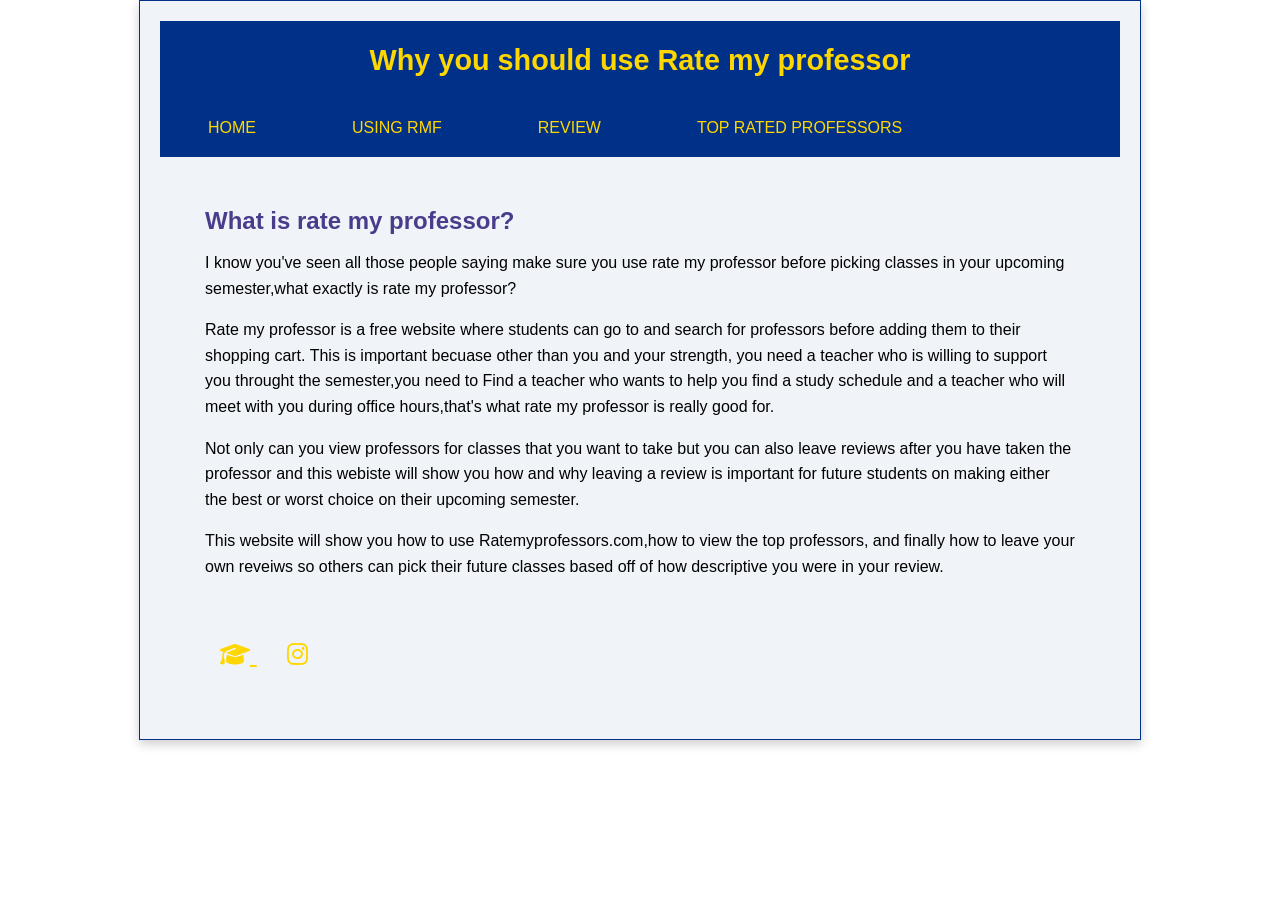
<file: index.html>
<!DOCTYPE html>
<html lang="en">
<head>
  <meta charset="UTF-8">
  <meta name="viewport" content="width=device-width, initial-scale=1.0">
  <title> Why student Reviews Matter</title>
  <link rel="stylesheet" href="reset.css">
  <link rel="stylesheet" href="prof.css">
  <link rel="stylesheet" href="https://cdnjs.cloudflare.com/ajax/libs/font-awesome/6.5.0/css/all.min.css">
</head>

<body>
  <div class="wrapper">
    <header>
      <h1>Why you should use Rate my professor</h1>
      <nav>
        <ul>
          <li><a href="index.html">Home</a></li>
          <li><a href="use.html">Using RMF</a></li>
             <li><a href="review.html">Review </a></li>
          <li><a href="top.html">Top rated Professors</a></li>
        </ul>
      </nav>
    </header>
    <main>
      <section class="intro-content">
        <h2> What is rate my professor?</h2>

      <p> I know you've seen all those people saying make sure you use rate my professor before picking classes in your upcoming semester,what exactly is rate my professor?</p>

      <p>Rate my professor is a free website where students can go to and search for professors before adding them to their shopping cart. This is important becuase other than you and your strength, you need a teacher who is willing to support you throught the semester,you need to Find a teacher who wants to help you find a study schedule and a teacher who will meet with you during office hours,that's what rate my professor is really good for.</p> 

     <p> Not only can you view professors for classes that you want to take but you can also leave reviews after you have taken the professor and this webiste will show you how and why leaving a review is important for future students on making either the best or worst choice on their upcoming semester.     </p>

    <p> This website will show you how to use Ratemyprofessors.com,how to view the top professors, and finally how to leave your own reveiws so others can pick their future classes based off of how descriptive you were in your review.   </p>
      
      
     </section>
      
   
    <footer>
       <a href="https://www.ratemyprofessors.com" target="_blank">
        <i class="fa-solid fa-graduation-cap"> </i>
      </a>
      <a href="https://www.instagram.com/ratemyprofessors/" target="_blank">
        <i class="fa-brands fa-instagram"> </i>
      </a>
    </footer>
   </main>
  </div>   
</body>
</html>
</file>
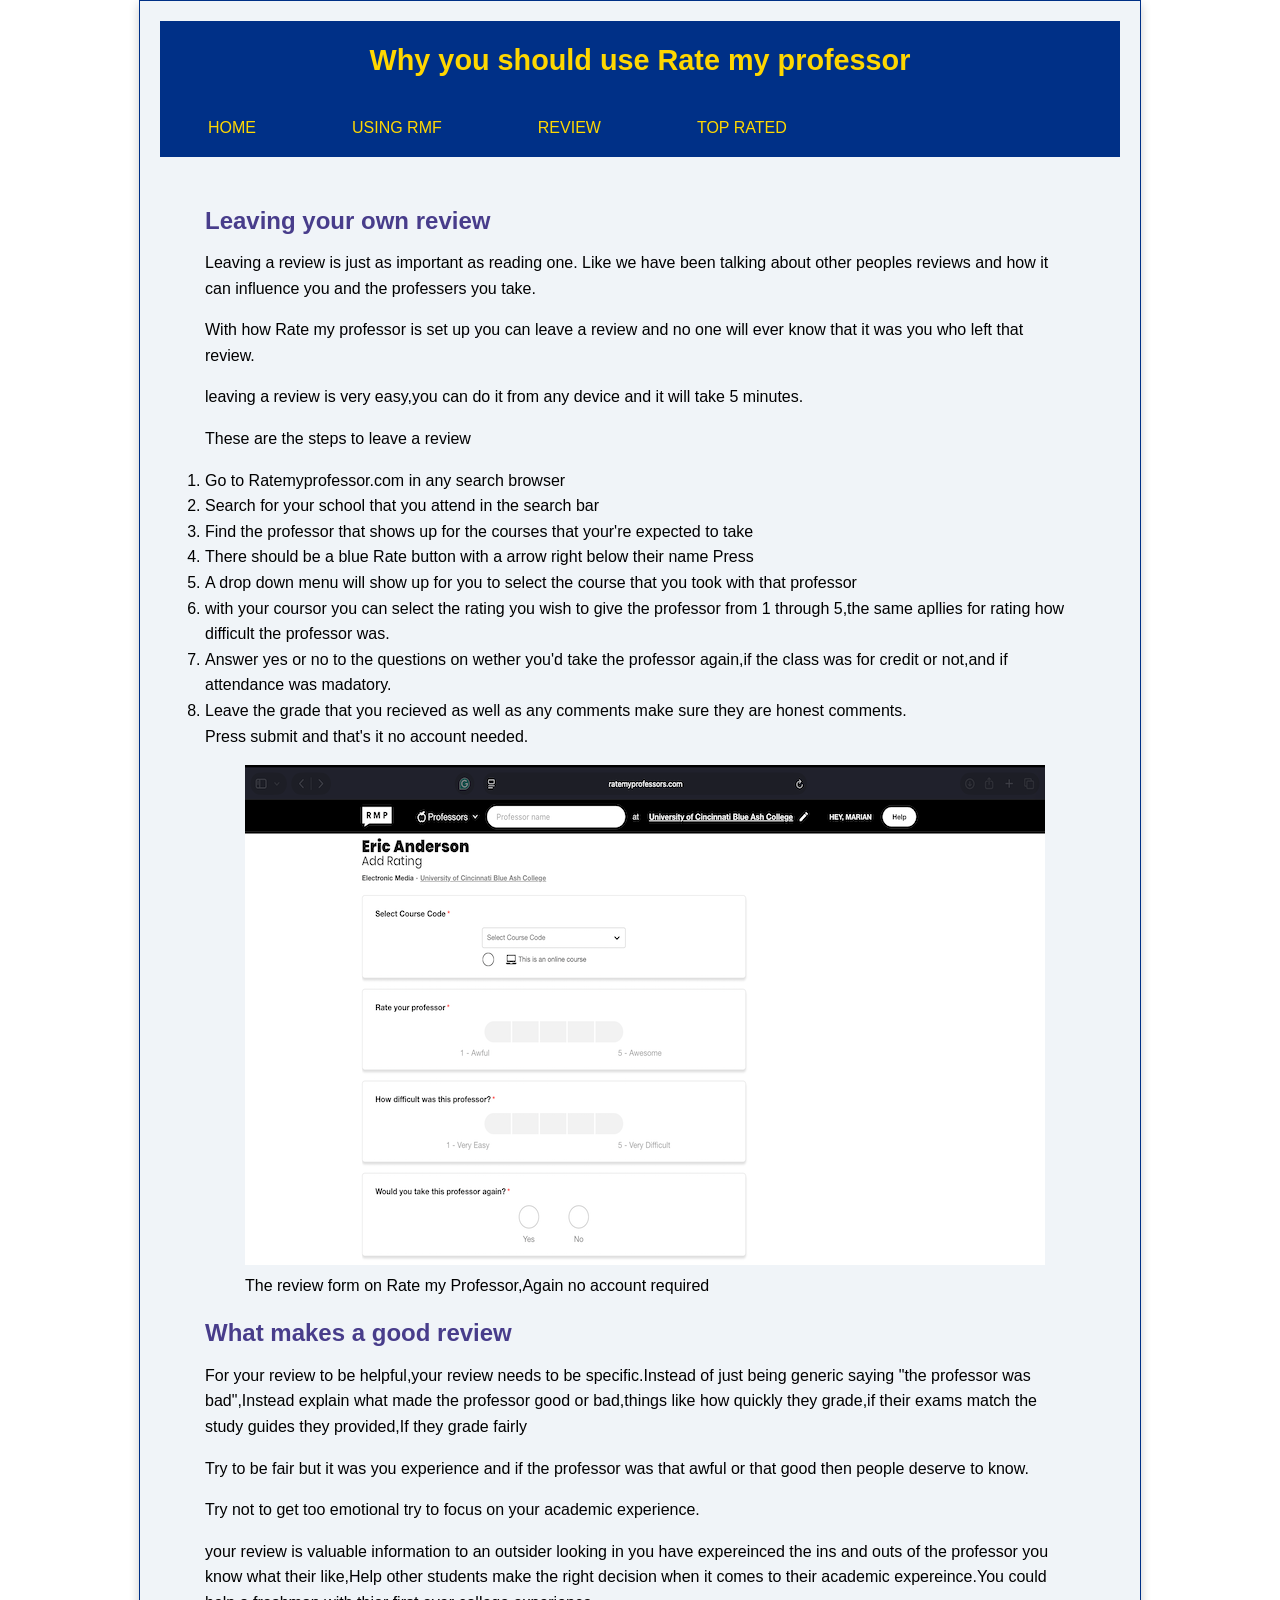
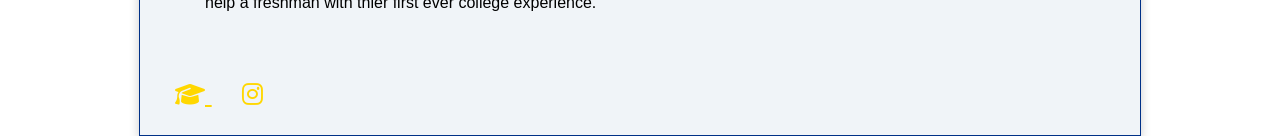
<file: review.html>
<!DOCTYPE html>
<html lang="en">
<head>
  <meta charset="UTF-8">
  <meta name="viewport" content="width=device-width, initial-scale=1.0">
  <title> Rate My Professor- How to leave a Review</title>
  <link rel="stylesheet" href="reset.css">
  <link rel="stylesheet" href="prof.css">
  <link rel="stylesheet" href="https://cdnjs.cloudflare.com/ajax/libs/font-awesome/6.5.0/css/all.min.css">
</head>

<body>
  <div class="wrapper">
    <header>
      <h1>Why you should use Rate my professor</h1>
      <nav>
        <ul>
          <li><a href="index.html">Home</a></li>
          <li><a href="use.html">Using RMF</a></li>
           <li><a href="review.html">Review </a></li>
          <li><a href="top.html">Top rated </a></li>
        </ul>
      </nav>
    </header>
    <main>
      <section class="intro-content">
      <h2>Leaving your own review</h2>
      <p> Leaving a review is just as important as reading one. Like we have been talking about other peoples reviews and how it can influence you and the professers you take. </p>
     <p>  With how Rate my professor is set up you can leave a review and no one will ever know that it was you who left that review.    </p>

    <p> leaving a review is very easy,you can do it from any device and it will take 5 minutes.  </p>
    <ol class="review-steps"> 
   <p>  These are the steps to leave a review   </p>
   <li> Go to Ratemyprofessor.com in any search browser</li>
   <li> Search for your school that you attend in the search bar</li>
   <li> Find the professor that shows up for the courses that your're expected to take</li>
   <li> There should be a blue Rate button with a arrow right below their name Press</li>
   <li> A drop down menu will show up for you to select the course that you took with that professor</li>
   <li> with your coursor you can select the rating you wish to give the professor from 1 through 5,the same apllies for rating how difficult the professor was.</li>
   <li> Answer yes or no to the questions on wether you'd take the professor again,if the class was for credit or not,and if attendance was madatory. </li>
   <li> Leave the grade that you recieved as well as any comments make sure they are honest comments.</li>

  <p>   Press submit and that's it no account needed. </p>
  </ol>

  <figure class="rate-container"> 
    <img src="images/review-form.png" alt=" screenshot of the review submission form">
    <figcaption> The review form on Rate my Professor,Again no account required</figcaption>
  </figure>
  <h2> What makes a good review</h2>
  <p> For your review to be helpful,your review needs to be specific.Instead of just being generic saying "the professor was bad",Instead explain what made the professor good or bad,things like how quickly they grade,if their exams match the study guides they provided,If they grade fairly </p>
  <p> Try to be fair but it was you experience and if the professor was that awful or that good then people deserve to know. </p>
  <p>Try not to get too emotional try to focus on your academic experience.  </p>
  <p>your review is valuable information to an outsider looking in you have expereinced the ins and outs of the professor you know what their like,Help other students make the right decision when it comes to their academic expereince.You could help a freshman with thier first ever college experience.  </p>
        </section>
   </main> 
    <footer>
       <a href="https://www.ratemyprofessors.com" target="_blank">
        <i class="fa-solid fa-graduation-cap"> </i>
      </a>
      <a href="https://www.instagram.com/ratemyprofessors/" target="_blank">
        <i class="fa-brands fa-instagram"> </i>
      </a>
    </footer>
     
  </div>   
</body>
</html>
</file>
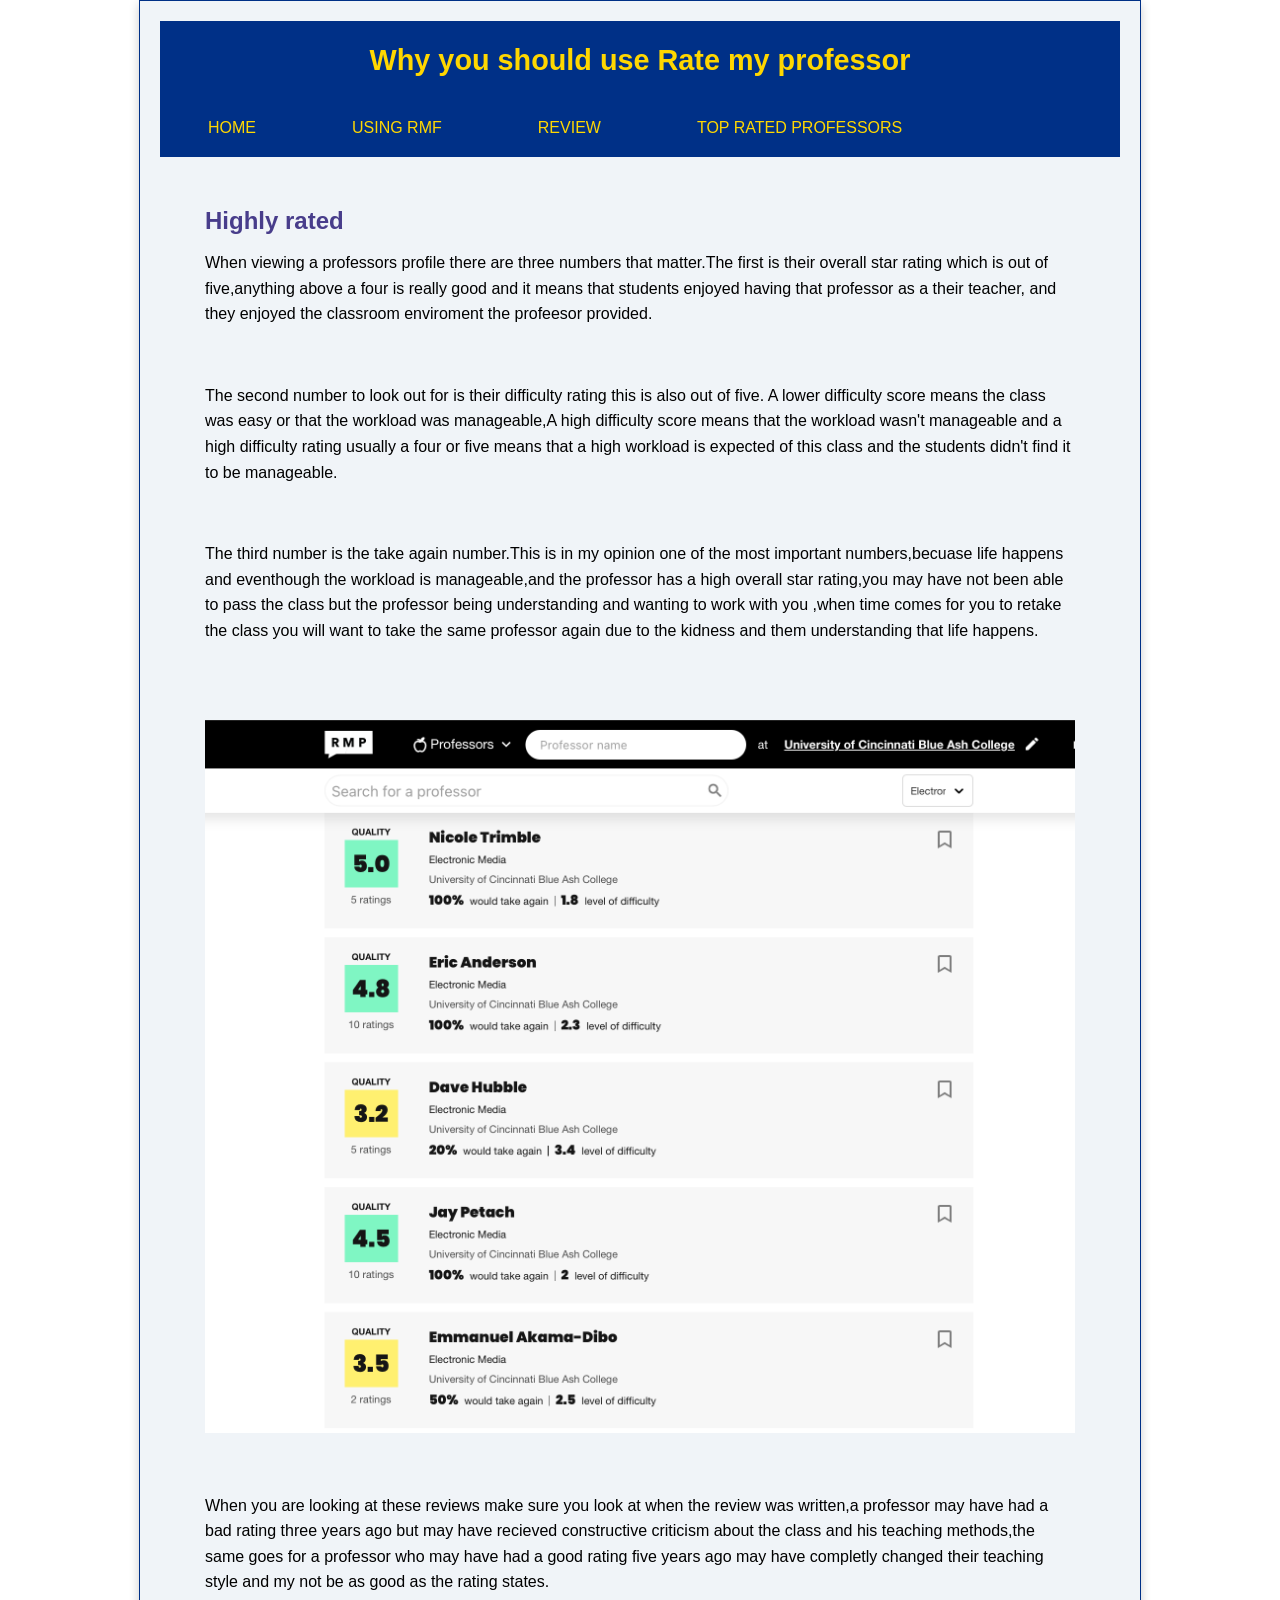
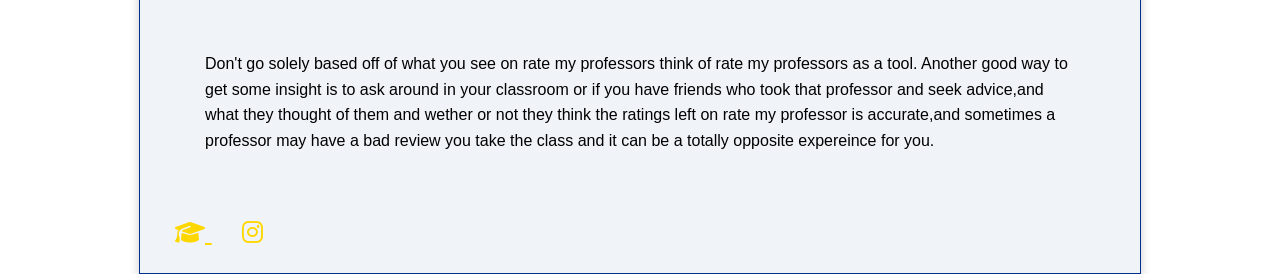
<file: top.html>
<!DOCTYPE html>
<html lang="en">
<head>
  <meta charset="UTF-8">
  <meta name="viewport" content="width=device-width, initial-scale=1.0">
  <title> Rate My Professor-Top Rated professors</title>
  <link rel="stylesheet" href="reset.css">
  <link rel="stylesheet" href="prof.css">
  <link rel="stylesheet" href="https://cdnjs.cloudflare.com/ajax/libs/font-awesome/6.5.0/css/all.min.css">
</head>

<body>
  <div class="wrapper">
    <header>
      <h1>Why you should use Rate my professor</h1>
      <nav>
        <ul>
          <li><a href="index.html">Home</a></li>
          <li><a href="use.html">Using RMF</a></li>
          <li><a href="review.html">Review </a></li>
        <li><a href="top.html">Top rated professors</a></li>
        </ul>
      </nav>
    </header>
    <main>
      <section class="intro-content">

        <h2>Highly rated</h2>

   <p>When viewing a professors profile there are three numbers that matter.The first is their overall star rating which is out of five,anything above a four is really good and it means that students enjoyed having that professor as a their teacher, and they enjoyed the classroom enviroment the profeesor provided.</p>
   </section>

  <p> The second number to look out for is their difficulty rating this is also out of five. A lower difficulty score means the class was easy or that the workload was manageable,A high difficulty score means that the workload wasn't manageable and a high difficulty rating usually a four or five means that a high workload is expected of this class and the students didn't find it to be manageable.</p>
   
   
  <p> The third number is the take again number.This is in my opinion one of the most important numbers,becuase life happens and eventhough the workload is manageable,and the professor has a high overall star rating,you may have not been able to pass the class but the professor being understanding and wanting to work with you ,when time comes for you to retake the class you will want to take the same professor again due to the kidness and them understanding that life happens. </p>
  <figure class="top-prof">
  <img src="images/top-rated.png" alt="Top rated professors in the Electronic-media department at UCBA">
  </figure>
   <p>When you are looking at these reviews make sure you look at when the review was written,a professor may have had a bad rating three years ago but may have recieved constructive criticism about the class and his teaching methods,the same goes for a professor who may have had a good rating five years ago may have completly changed their teaching style and my not be as good as the rating states. </p>
   
  <p> Don't go solely based off of what you see on rate my professors think of rate my professors as a tool. Another good way to get some insight is to ask around in your classroom or if you have friends who took that professor and seek advice,and what they thought of them and wether or not they think the ratings left on rate my professor is accurate,and sometimes a professor may have a bad review you take the class and it can be a totally opposite expereince for you. </p>
    </main>


    <footer>
       <a href="https://www.ratemyprofessors.com" target="_blank">
        <i class="fa-solid fa-graduation-cap"> </i>
      </a>
      <a href="https://www.instagram.com/ratemyprofessors/" target="_blank">
        <i class="fa-brands fa-instagram"> </i>
      </a>
    </footer>
  </div>   
</body>
</html>
</file>
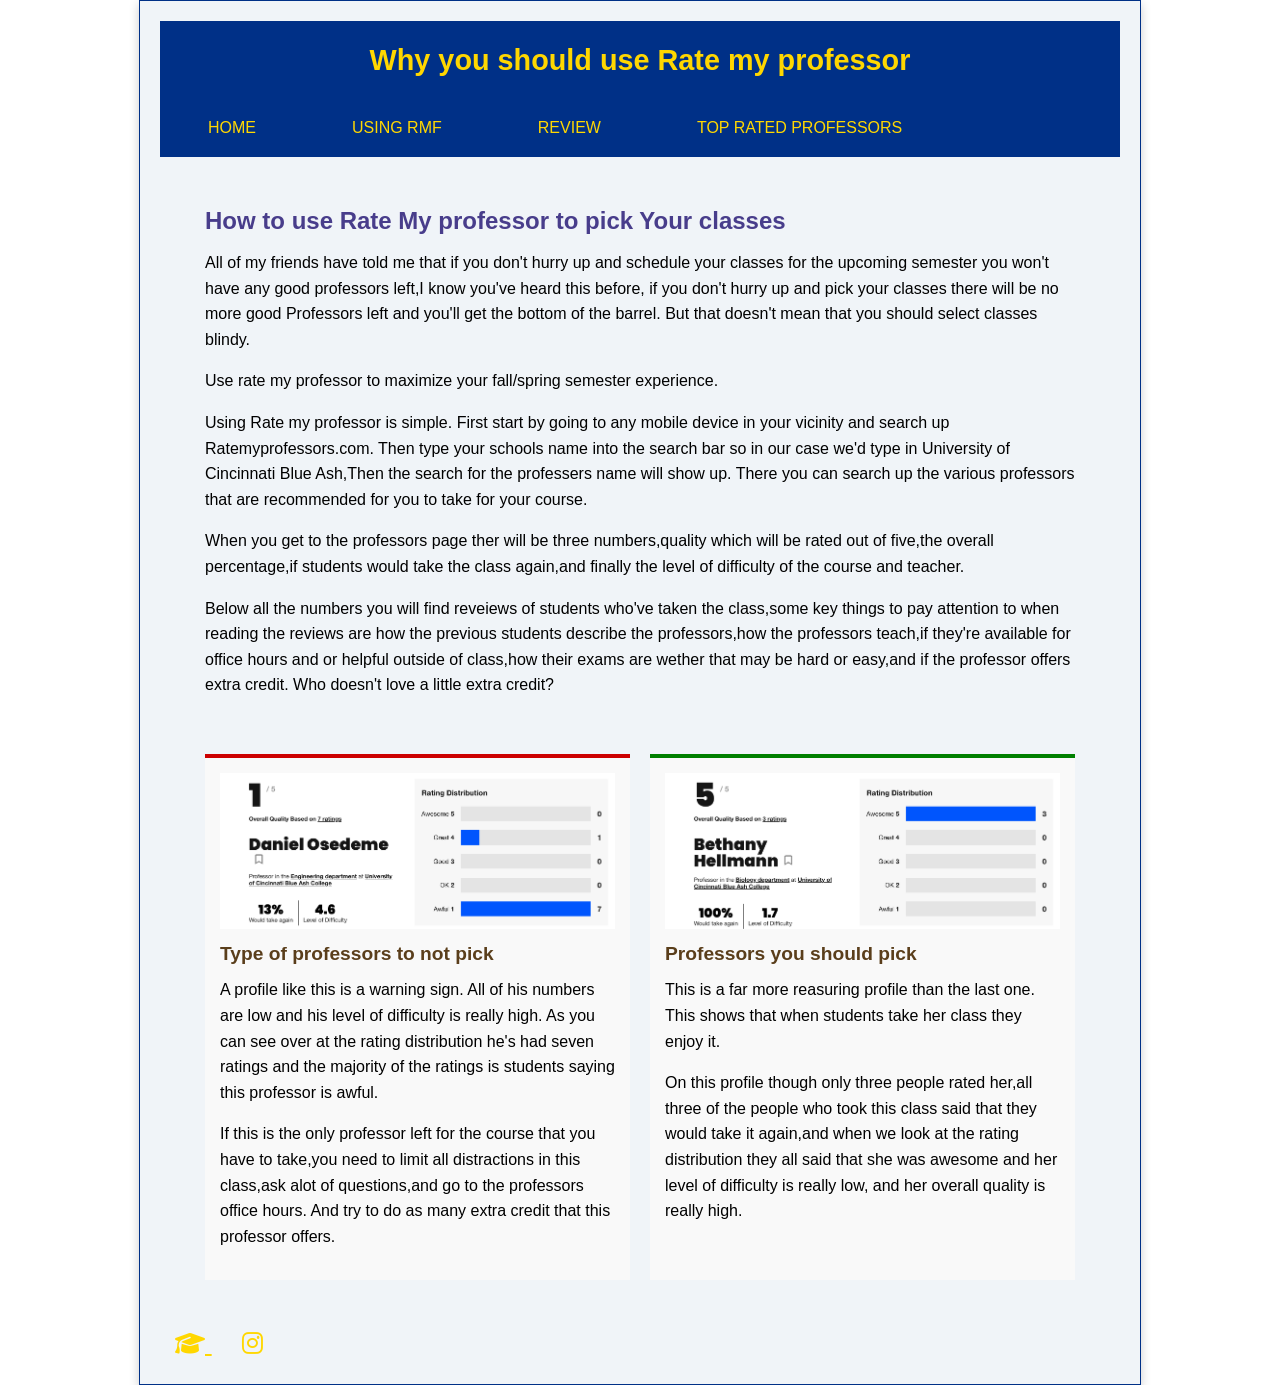
<file: use.html>
<!DOCTYPE html>
<html lang="en">
<head>
  <meta charset="UTF-8">
  <meta name="viewport" content="width=device-width, initial-scale=1.0">
  <title> Rate My profesor-How to use Rate My Professor</title>
  <link rel="stylesheet" href="reset.css">
  <link rel="stylesheet" href="prof.css">
  <link rel="stylesheet" href="https://cdnjs.cloudflare.com/ajax/libs/font-awesome/6.5.0/css/all.min.css">
</head>

<body>
  <div class="wrapper">
    <header>
      <h1>Why you should use Rate my professor</h1>
      <nav>
        <ul>
          <li><a href="index.html">Home</a></li>
          <li><a href="use.html">Using RMF</a></li>
           <li><a href="review.html">Review </a></li>
           <li><a href="top.html">Top rated professors</a></li>
        </ul>
      </nav>
    </header>
    <main>
      <section class="intro-content"> 
      <h2> How to use Rate My professor to pick Your classes</h2>

      <p> All of my friends have told me that if you don't hurry up and schedule your classes for the upcoming semester you won't have any good professors left,I know you've heard this before, if you don't hurry up and pick your classes there will be no more good Professors left and you'll get the bottom of the barrel. But that doesn't mean that you should select classes blindy.</p>

      <p> Use rate my professor to maximize your fall/spring semester experience.     </p>
        
      <p> Using Rate my professor is simple. First start by going to any mobile device in your vicinity and search up Ratemyprofessors.com. Then type your schools name into the search bar so in our case we'd type in University of Cincinnati Blue Ash,Then the search for the professers name will show up. There you can search up the various professors that are recommended for you to take for your course. </p>

    <p> When you get to the professors page ther will be three numbers,quality which will be rated out of five,the overall percentage,if students would take the class again,and finally the level of difficulty of the course and teacher. </p>

  <p> Below all the numbers you will find reveiews of students who've taken the class,some key things to pay attention to when reading the reviews are how the previous students describe the professors,how the professors teach,if they're available for office hours and or helpful outside of class,how their exams are wether that may be hard or easy,and if the professor offers extra credit. Who doesn't love a little extra credit?  </p>
  </section>

  <section class="columns-container"> 

  <div class="bad-prof"> 
    <img src="images/bad-review.png" alt="Bad rated professor">
      <h3> Type of professors to not pick</h3>
    <p> A profile like this is a warning sign. All of his numbers are low and his level of difficulty is really high. As you can see over at the rating distribution he's had seven ratings and the majority of the ratings is students  saying this professor is awful.   </p>
  <p> If this is the only professor left for the course that you have to take,you need to limit all distractions in this class,ask alot of questions,and go to the professors office hours. And try to do as many extra credit that this professor offers.</p>
   </div>
   
   <div class="good-prof"> 
  <img src="images/good-review.png" alt="good rated prof">
  <h3> Professors you should pick</h3>
  <p>This is a far more reasuring profile than the last one. This shows that when students take her class they enjoy it.  </p>
   <p> On this profile though only three people rated her,all three of the people who took this class said that they would take it again,and when we look at the rating distribution they all said that she was awesome and her level of difficulty is really low, and her overall quality is really high.  </p>
  </div>
   
   </section>
    </main>

    <footer>
       <a href="https://www.ratemyprofessors.com" target="_blank">
        <i class="fa-solid fa-graduation-cap"> </i>
      </a>
      <a href="https://www.instagram.com/ratemyprofessors/" target="_blank">
        <i class="fa-brands fa-instagram"> </i>
      </a>
    </footer>
  
  </div>   
</body>
</html>
</file>
<file: prof.css>
.wrapper{
  max-width: 960px;
  margin-left: auto;
  margin-right: auto;
  padding: 20px;
  background-color: #f0f4f8;
  border: 1px solid #003087;
  box-shadow: 0rem 4px 10px rgba(0, 0, 0, 0.2);
  font-family:'Segoe UI', Tahoma, Geneva, Verdana, sans-serif;
  line-height: 1.6;
}
body{
  background-color:white;
  font-family: 'Franklin Gothic Medium', 'Arial Narrow', Arial, sans-serif;
}

 nav ul{
 list-style-type: none;
 display: flex;
 align-items: center;
}

nav li{
  padding: 1rem;
}

nav a {
  padding: 1em 2em;
  text-transform: uppercase;
  text-decoration: none;
  color: gold;
}

nav a:hover{
  background-color: #ffd700;
  border-radius: 2em;
  color: #003087;
}

 main{
  display: flex;flex-direction: column;
  gap: 40px;
  margin: 35px;
  padding: 10px;
 }
 header{
  background-color:#003087;
 }
 
 header h1{
  text-align: center;
  font-size: 1.8rem;
  color: #ffd700;
  padding: 1rem;

 }

 h2{
  font-size: 1.5rem;
  margin-bottom: 10px;
  color: darkslateblue;
 }

 .intro-content{
  flex: 2;
 }

 .side-column{
  flex: 1;
  background: #f9f9f9;
  padding: 20px;
  border-top: 4px solid #cc0000;

 }


 .rate-contianer{
  max-width: 100%;
  width: 600px;
  height: auto;
  display: block;
  margin: 0 auto;
  border: 5px solid white;
  box-shadow: 0 4px 8px rgba(0 0, 0, 0.2);
 }
 .top-prof{
  max-width: 500%;
  width:100%;
  height: auto;
  display: block;
  margin: 20px auto;
 }

 .top-prof img{
  width: 100%;
  height: auto;
  display: block;
 }

 .columns-container{
  display: flex;
  gap: 20px;
 }

 .bad-prof{
  flex: 1;
  background: #f9f9f9;
  padding: 15px;
  border-top: 4px solid #cc0000;
 }

 .good-prof{
  flex: 1;
  background: #f9f9f9;
  padding: 15px;
  border-top: 4px solid green;
 }

 .bad-prof img{
  width: 100%;
  height: auto;
  display: block;
  margin-bottom: 10px;
 }
 .good-prof img{
  width: 100%;
  height: auto;
  display: block;
  margin-bottom: 10px;
 }

 h3{
  font-size: 1.2rem;
  margin-bottom:8px ;
  color: #5a3e1b;
 }

 footer a{
  font-size: 1.5rem;
  margin: 0 15px;
  color: #ffd700;
 }

 footer a:hover{
  color: #003087;
 }
</file>
